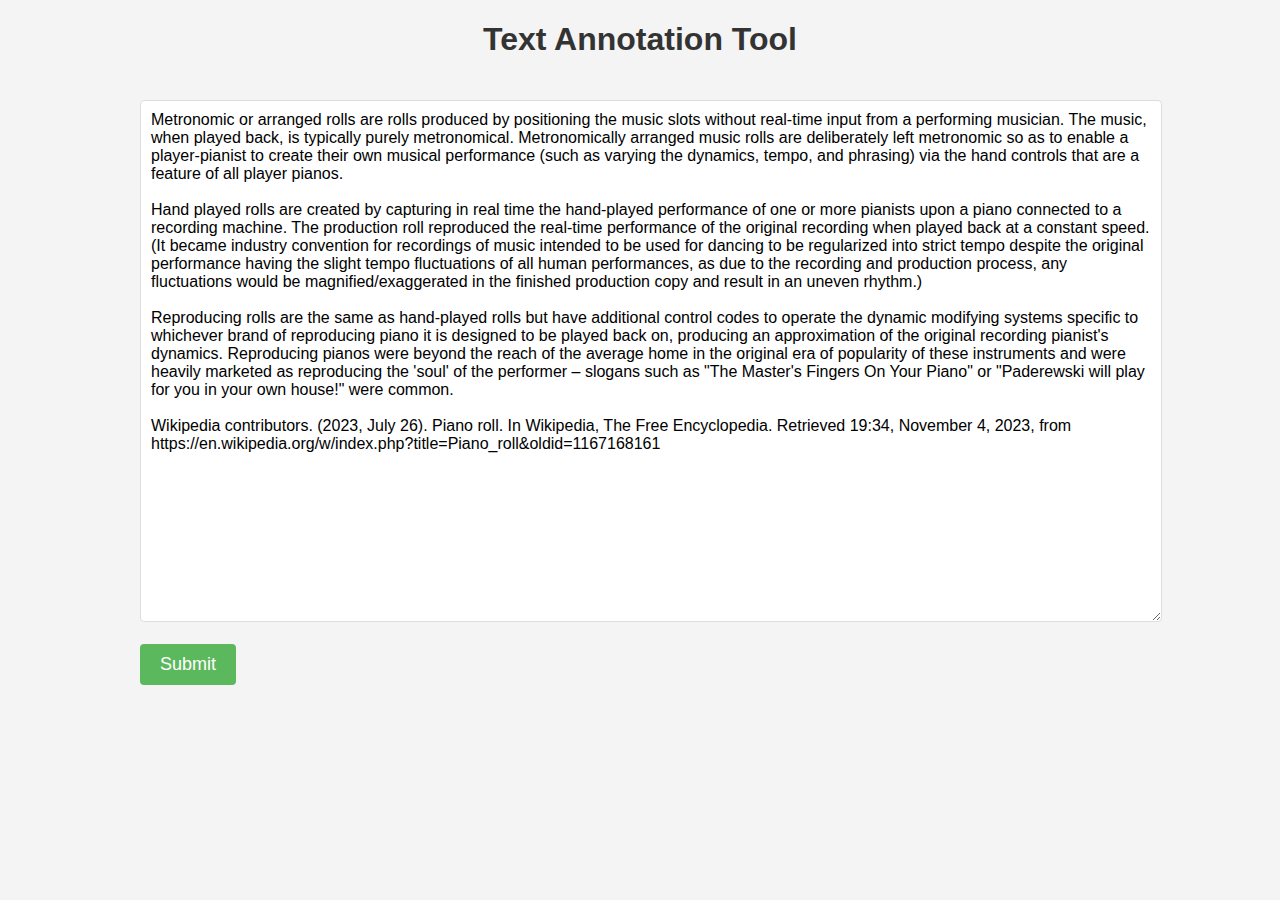
<file: index.html>
<!DOCTYPE html>
<html>

<head>
  <title>Annotations</title>
  <meta http-equiv="Content-type" content="text/html; charset=utf-8">
  <meta name="viewport" content="width=device-width, initial-scale=1">
  <link rel="stylesheet" href="style.css" type="text/css">
  <script src="script.js" defer></script>
</head>

<body>
  <h1>Text Annotation Tool</h1>
  <div id="root" class="container">
    <div>
      <textarea id="text_area" name="userText" rows="20" cols="50" placeholder="Enter your text here..."></textarea>
      <br><br>
      <button type="submit" id="submit" class="button" onclick="submit()">Submit</button>
    </div>
  </div>
  <div id="highlight_controls" class="hidden container">
    <input class="text_input" type="text" id="highlight_regex" value="perform" />
    <select class="button" id="highlight_color">
      <option value="#ffa">Yellow</option>
      <option value="#faa">Red</option>
      <option value="#afa">Green</option>
      <option value="#aaf">Blue</option>
    </select>
    <button class="button" onclick="highlightMatches()">Highlight</button>
    <button class="button" onclick="clearHighlights()">Clear Highlights</button>
    <button class="button" onclick="exportHTML()">Export HTML</button>
  </div>
  <modal id="modal" class="hidden">
    <div id="modal-content">
      <span id="modal-close" onclick="closeModal()">&times;</span>
      <div id="modal-header">
        <h2 id="modal-title">Modal Title</h2>
      </div>
      <div id="modal-body">
        <p id="modal-text">Some text in the Modal Body</p>
      </div>
      <div id="modal-footer">
        <button id="modal-cancel" onclick="closeModal()">Cancel</button>
        <button id="modal-ok" onclick="closeModal()">OK</button>
      </div>
    </div>
  </modal>
</body>

</html>
</file>
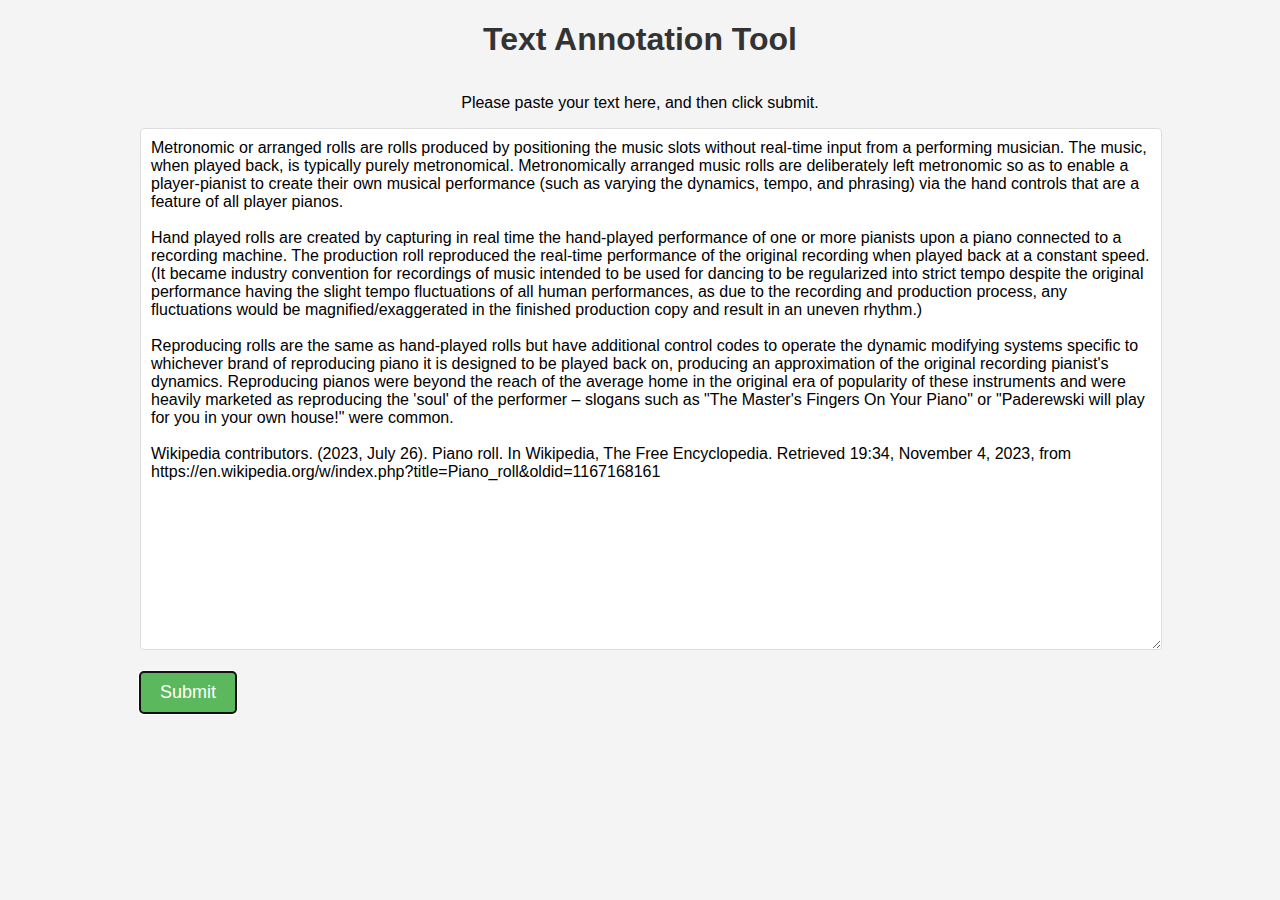
<file: static/index.html>
<!DOCTYPE html>
<html>

<head>
  <title>Annotations</title>
  <meta http-equiv="Content-type" content="text/html; charset=utf-8">
  <meta name="viewport" content="width=device-width, initial-scale=1">
  <link rel="stylesheet" href="style.css" type="text/css">
  <script src="script.js" defer></script>
</head>

<body>
  <h1>Text Annotation Tool</h1>
  <div id="root" class="container">
    <p class="centered">Please paste your text here, and then click submit.</p>
    <div>
      <textarea id="text_area" name="userText" rows="20" cols="50" placeholder="Enter your text here..."></textarea>
      <br><br>
      <button type="submit" id="submit" class="button" onclick="submit()">Submit</button>
    </div>
  </div>
  <div id="highlight_controls" class="hidden container">
    <input class="text_input" type="text" id="highlight_regex" value="perform" />
    <select class="button" id="highlight_color">
      <option value="#ffa">Yellow</option>
      <option value="#faa">Red</option>
      <option value="#afa">Green</option>
      <option value="#aaf">Blue</option>
    </select>
    <button class="button" onclick="highlightMatches()">Highlight</button>
    <button class="button" onclick="clearHighlights()">Clear Highlights</button>
    <button class="button" onclick="exportHTML()">Export HTML</button>
  </div>
  <modal id="modal" class="hidden">
    <div id="modal-content">
      <span id="modal-close" onclick="closeModal()">&times;</span>
      <div id="modal-header">
        <h2 id="modal-title">Modal Title</h2>
      </div>
      <div id="modal-body">
        <p id="modal-text">Some text in the Modal Body</p>
      </div>
      <div id="modal-footer">
        <button id="modal-cancel">Cancel</button>
        <button id="modal-ok">OK</button>
      </div>
    </div>
  </modal>
</body>

</html>
</file>
<file: style.css>
.annotated_text {
  white-space: pre-wrap;
  font-family: 'Arial', sans-serif;
  font-size: 1.5rem;
  line-height: 1.5;
  background-color: #fff;
  padding: 20px;
  border-radius: 0.5rem;
  border: 1px solid #ddd;
}

.hidden {
  display: none;
}

body {
  font-family: 'Arial', sans-serif;
  background-color: #f4f4f4;
  margin: 0;
  padding: 0;
}

.container {
  width: 80%;
  margin: 0 auto;
  padding: 20px;
  max-width: 1000px;
}

h1 {
  text-align: center;
  color: #333;
}

textarea#text_area {
  width: 100%;
  height: 500px;
  padding: 10px;
  border: 1px solid #ddd;
  border-radius: 4px;
  font-family: 'Arial', sans-serif;
  font-size: 16px;
  resize: vertical;
}

.button {
  padding: 10px 20px;
  background-color: #5cb85c;
  color: white;
  border: none;
  border-radius: 4px;
  cursor: pointer;
  font-size: 18px;
}

.button:hover {
  background-color: #4cae4c;
}

.text_input {
  padding: 10px;
  border: 1px solid #ddd;
  border-radius: 4px;
  font-family: 'Arial', sans-serif;
  font-size: 16px;
}

#modal {
  position: fixed;
  z-index: 1;
  padding-top: 100px;
  left: 0;
  top: 0;
  width: 100%;
  height: 100%;
  overflow: auto;
  background-color: rgb(0, 0, 0);
  background-color: rgba(0, 0, 0, 0.4);
}

#modal-content {
  margin: auto;
  padding: 20px;
  border: 1px solid #666;
  width: 80%;
  background-color: #fefefe;
  border-radius: 1rem;
}

#modal-header {
  padding: 2px 16px;
}

#modal-body {
  padding: 2px 16px;
}

#modal-footer {
  padding: 2px 16px;
}

#modal-close {
  color: #aaa;
  float: right;
  font-size: 28px;
  font-weight: bold;
}

#modal-close:hover,
#modal-close:focus {
  color: black;
  text-decoration: none;
  cursor: pointer;
}

#modal-ok {
  padding: 10px 20px;
  background-color: #5cb85c;
  color: white;
  border: none;
  border-radius: 4px;
  cursor: pointer;
  font-size: 18px;
}

#modal-ok:hover {
  background-color: #4cae4c;
}

#modal-cancel {
  padding: 10px 20px;
  background-color: #d9534f;
  color: white;
  border: none;
  border-radius: 4px;
  cursor: pointer;
  font-size: 18px;
}

#modal-cancel:hover {
  background-color: #c9302c;
}
</file>
<file: static/style.css>
.annotated_text {
  white-space: pre-wrap;
  font-family: 'Arial', sans-serif;
  font-size: 1.5rem;
  line-height: 1.5;
  background-color: #fff;
  padding: 20px;
  border-radius: 0.5rem;
  border: 1px solid #ddd;
}

.hidden {
  display: none;
}

body {
  font-family: 'Arial', sans-serif;
  background-color: #f4f4f4;
  margin: 0;
  padding: 0;
}

.container {
  width: 80%;
  margin: 0 auto;
  padding: 20px;
  max-width: 1000px;
}

h1 {
  text-align: center;
  color: #333;
  margin-bottom: 0px;
  padding-bottom: 0px;
}

textarea#text_area {
  width: 100%;
  height: 500px;
  padding: 10px;
  border: 1px solid #ddd;
  border-radius: 4px;
  font-family: 'Arial', sans-serif;
  font-size: 16px;
  resize: vertical;
}

.button {
  padding: 10px 20px;
  background-color: #5cb85c;
  color: white;
  border: none;
  border-radius: 4px;
  cursor: pointer;
  font-size: 18px;
}

.button:hover {
  background-color: #4cae4c;
}

.text_input {
  padding: 10px;
  border: 1px solid #ddd;
  border-radius: 4px;
  font-family: 'Arial', sans-serif;
  font-size: 16px;
}

#modal {
  position: fixed;
  z-index: 1;
  padding-top: 100px;
  left: 0;
  top: 0;
  width: 100%;
  height: 100%;
  overflow: auto;
  background-color: rgb(0, 0, 0);
  background-color: rgba(0, 0, 0, 0.4);
}

#modal-content {
  margin: auto;
  padding: 20px;
  border: 1px solid #666;
  width: 40rem;
  background-color: #fefefe;
  border-radius: 1rem;
}

#modal-header {
  padding: 2px 16px;
}

#modal-body {
  padding: 2px 16px;
}

#modal-footer {
  padding: 2px 16px;
}

#modal-close {
  color: #aaa;
  float: right;
  font-size: 28px;
  font-weight: bold;
}

#modal-close:hover,
#modal-close:focus {
  color: black;
  text-decoration: none;
  cursor: pointer;
}

#modal-ok {
  padding: 10px 20px;
  background-color: #5cb85c;
  color: white;
  border: none;
  border-radius: 4px;
  cursor: pointer;
  font-size: 18px;
}

#modal-ok:hover {
  background-color: #4cae4c;
}

#modal-cancel {
  padding: 10px 20px;
  background-color: #d9534f;
  color: white;
  border: none;
  border-radius: 4px;
  cursor: pointer;
  font-size: 18px;
}

#modal-cancel:hover {
  background-color: #c9302c;
}

.centered {
  text-align: center;
}
</file>
